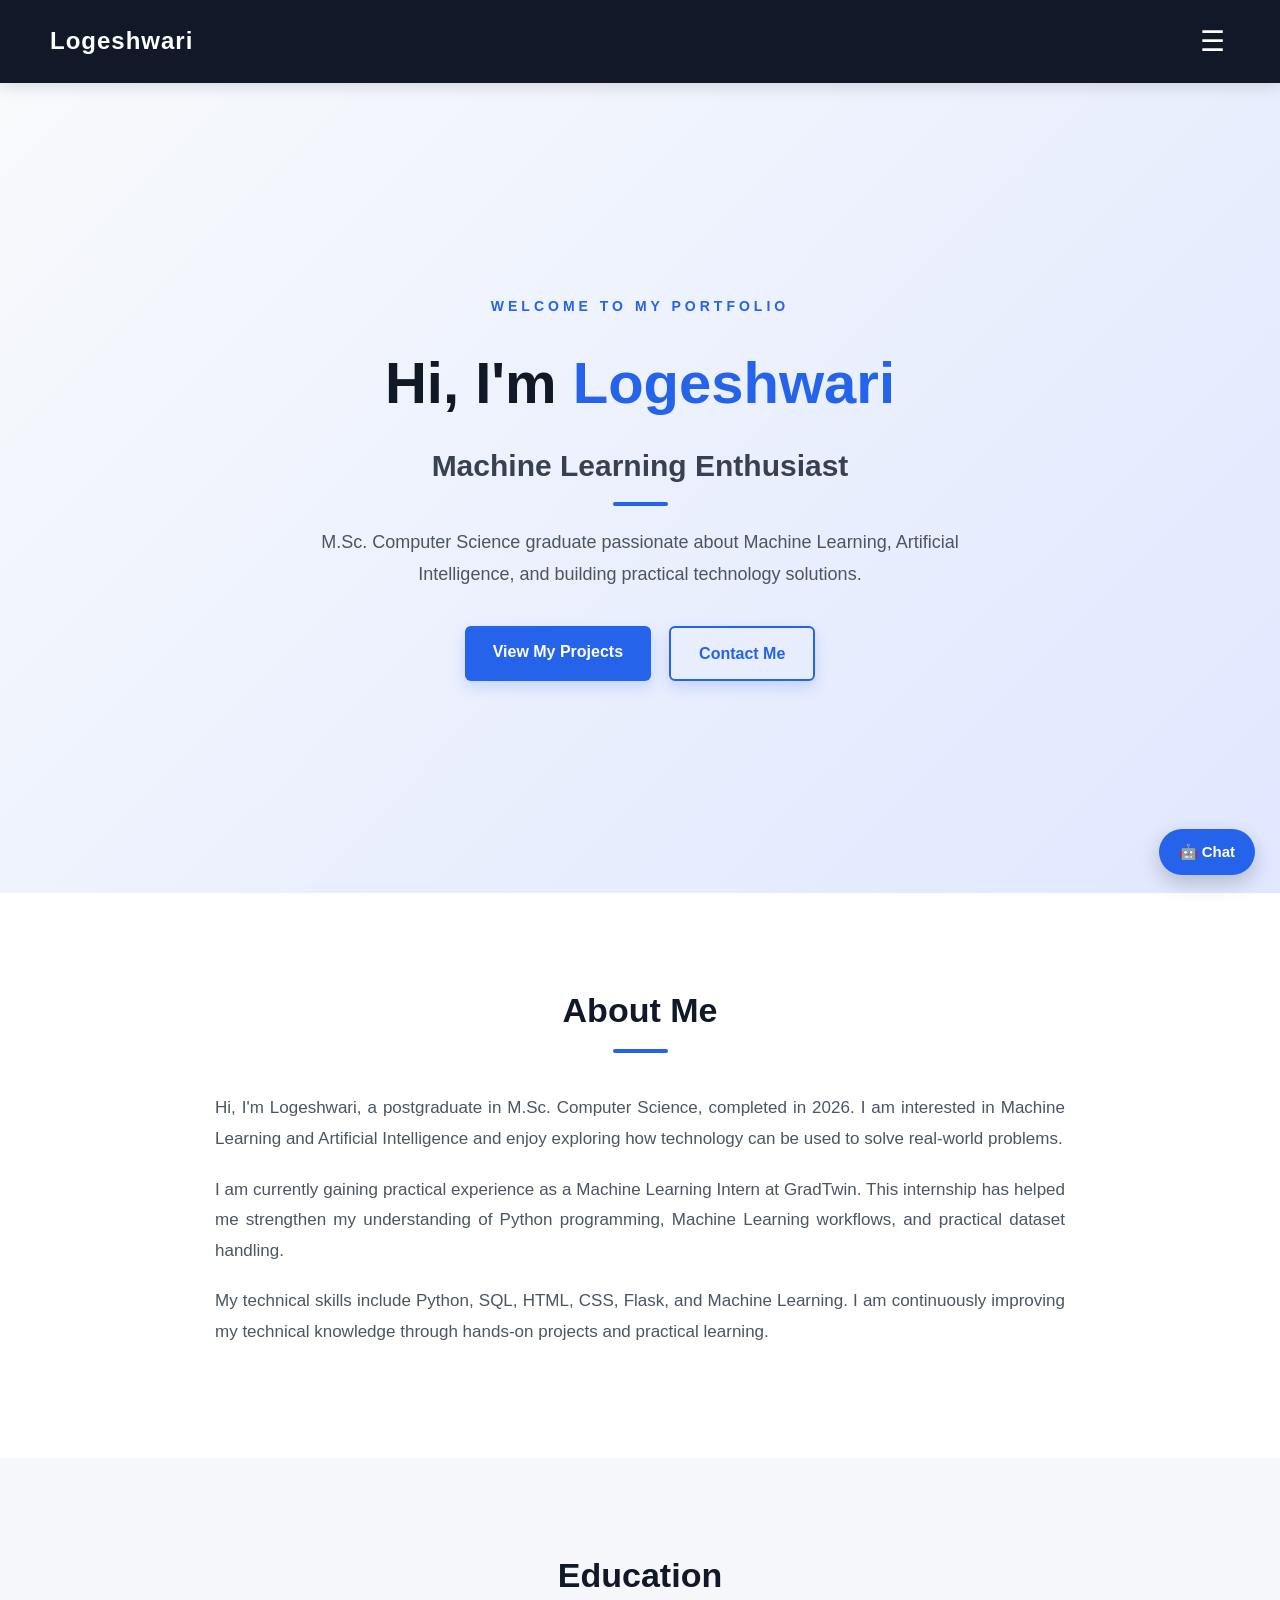
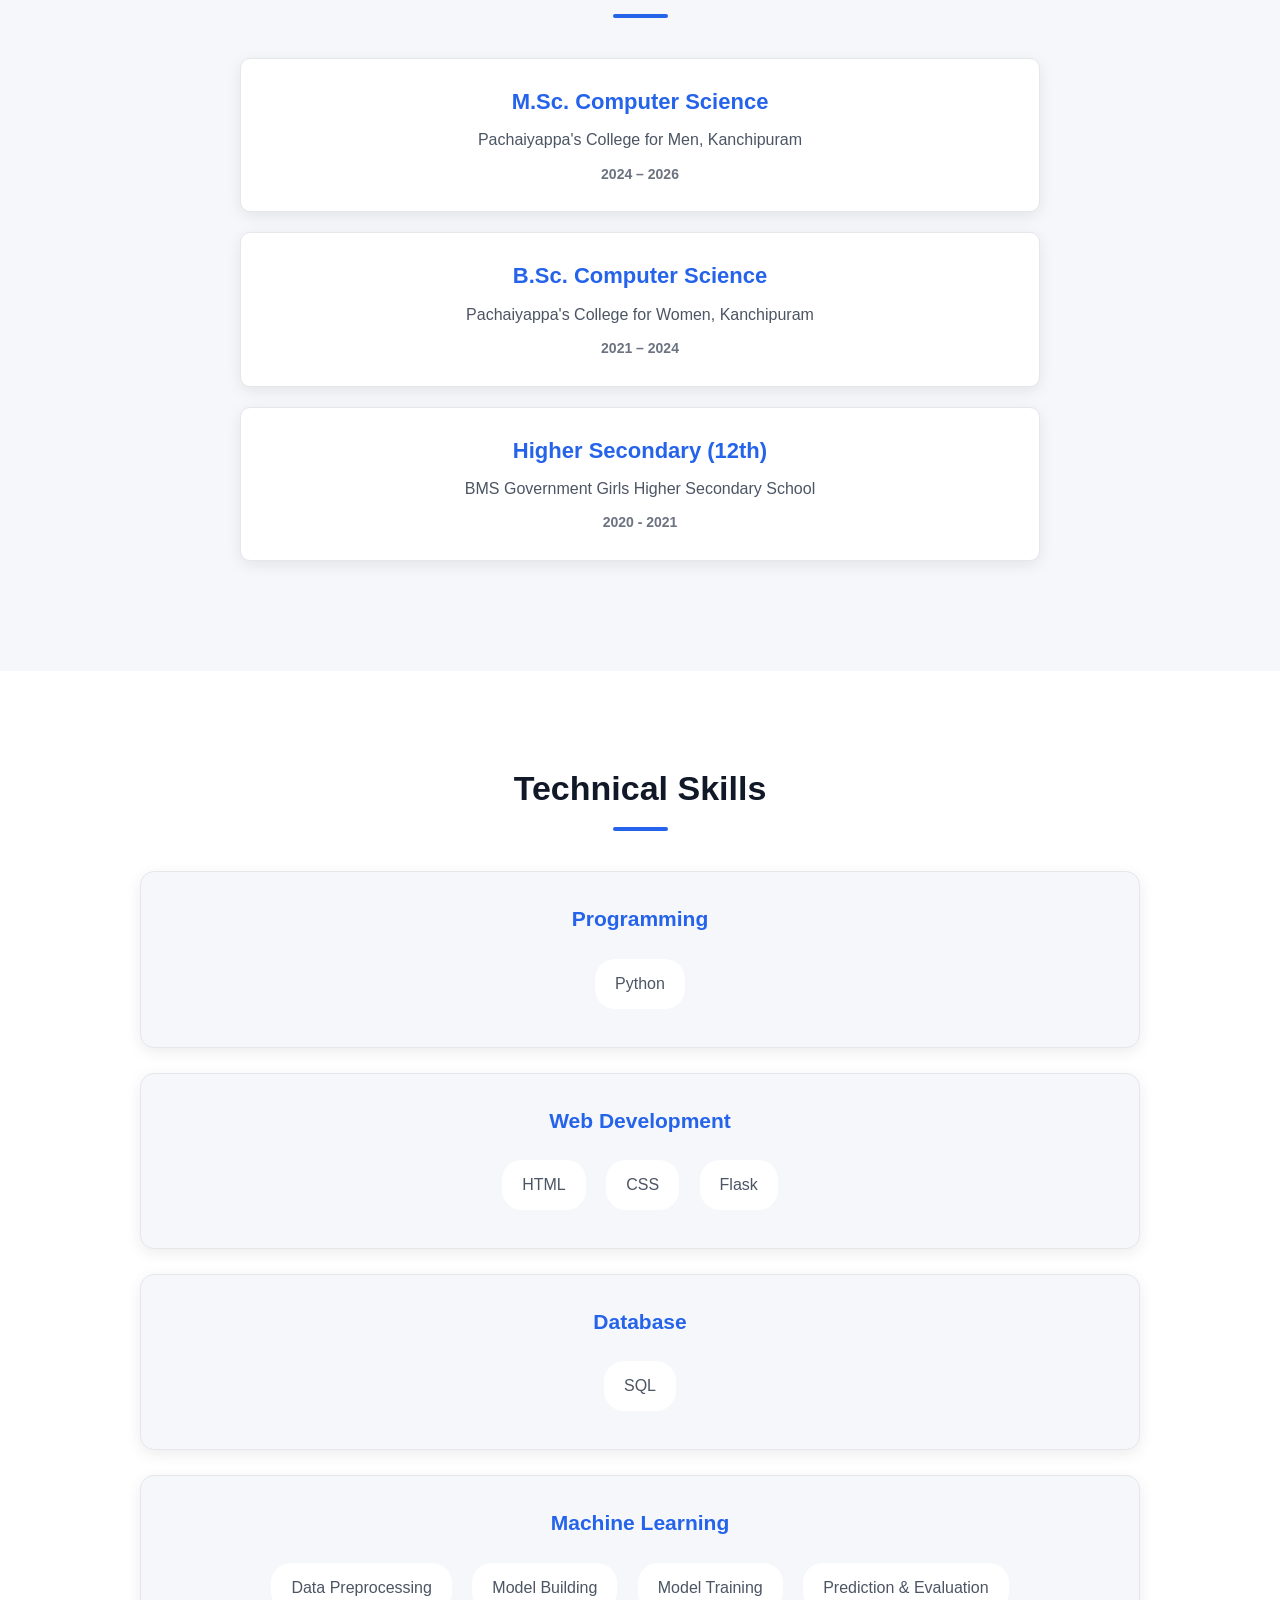
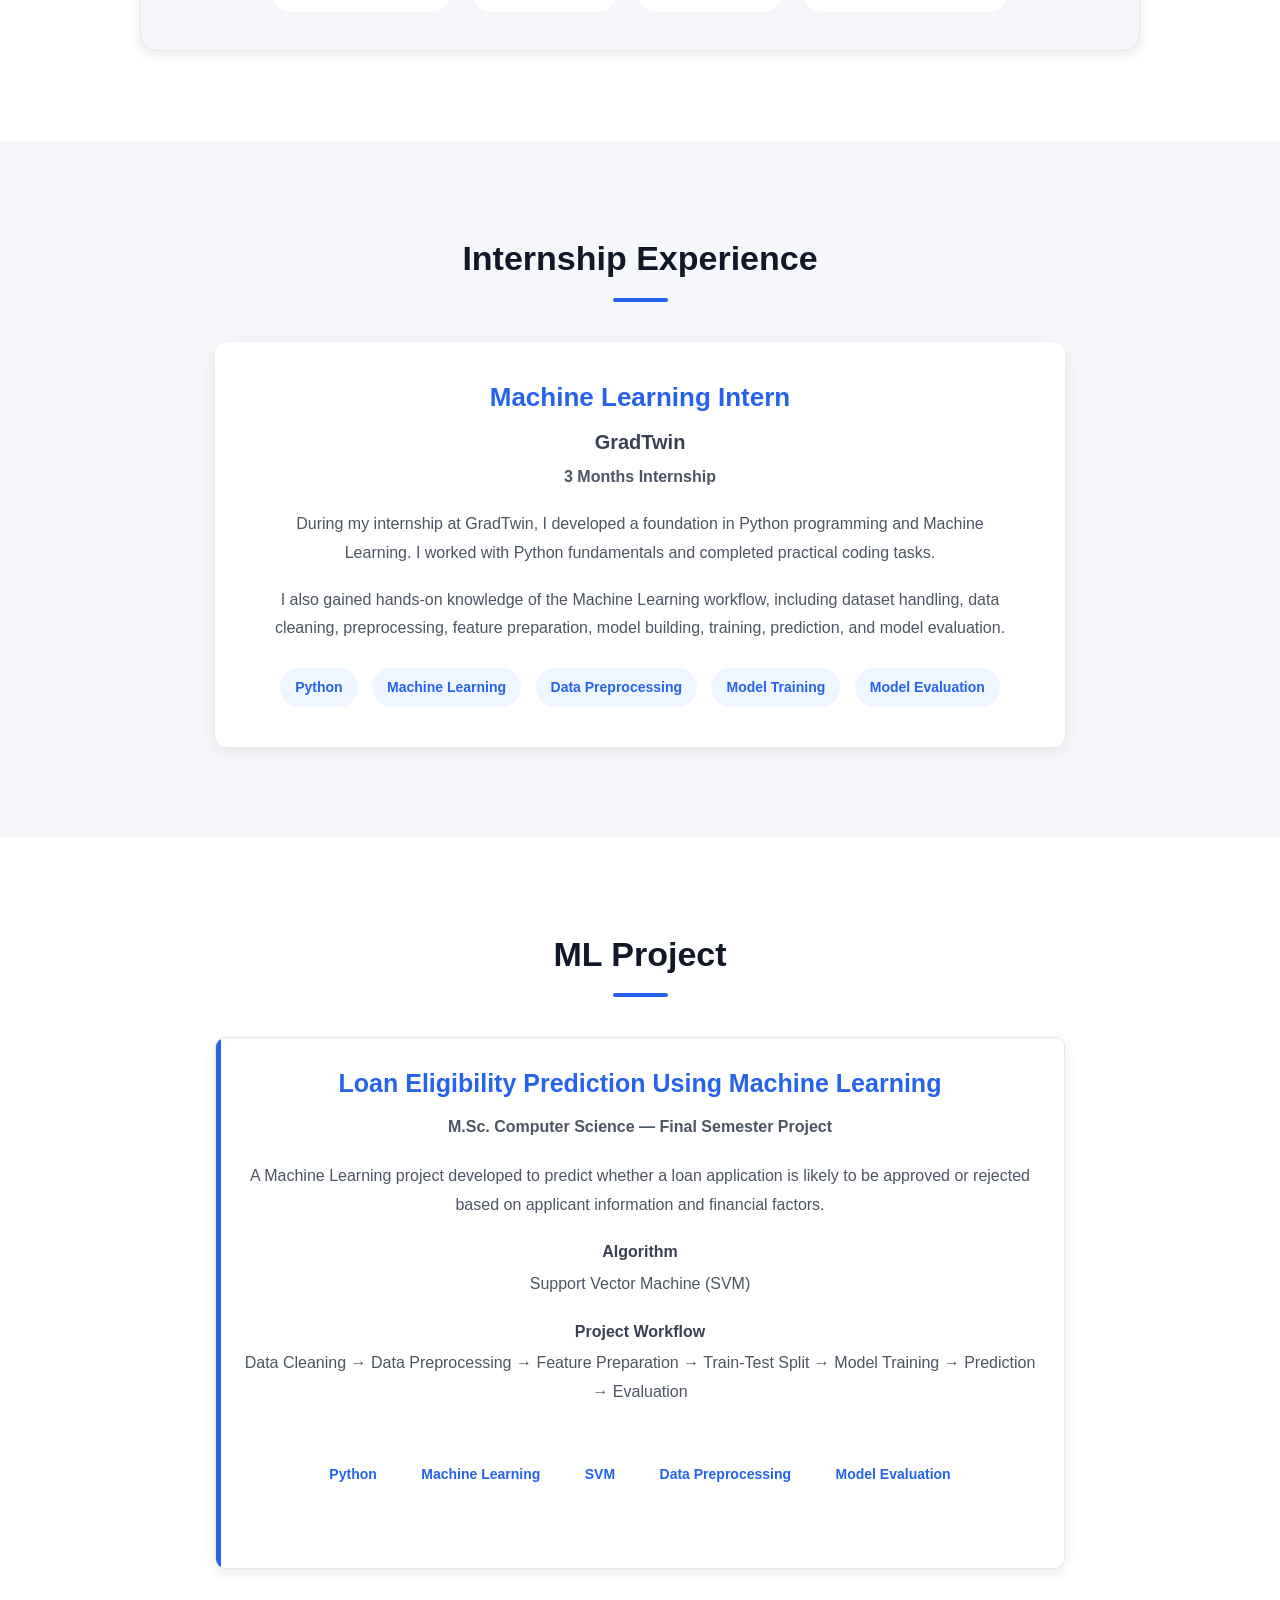
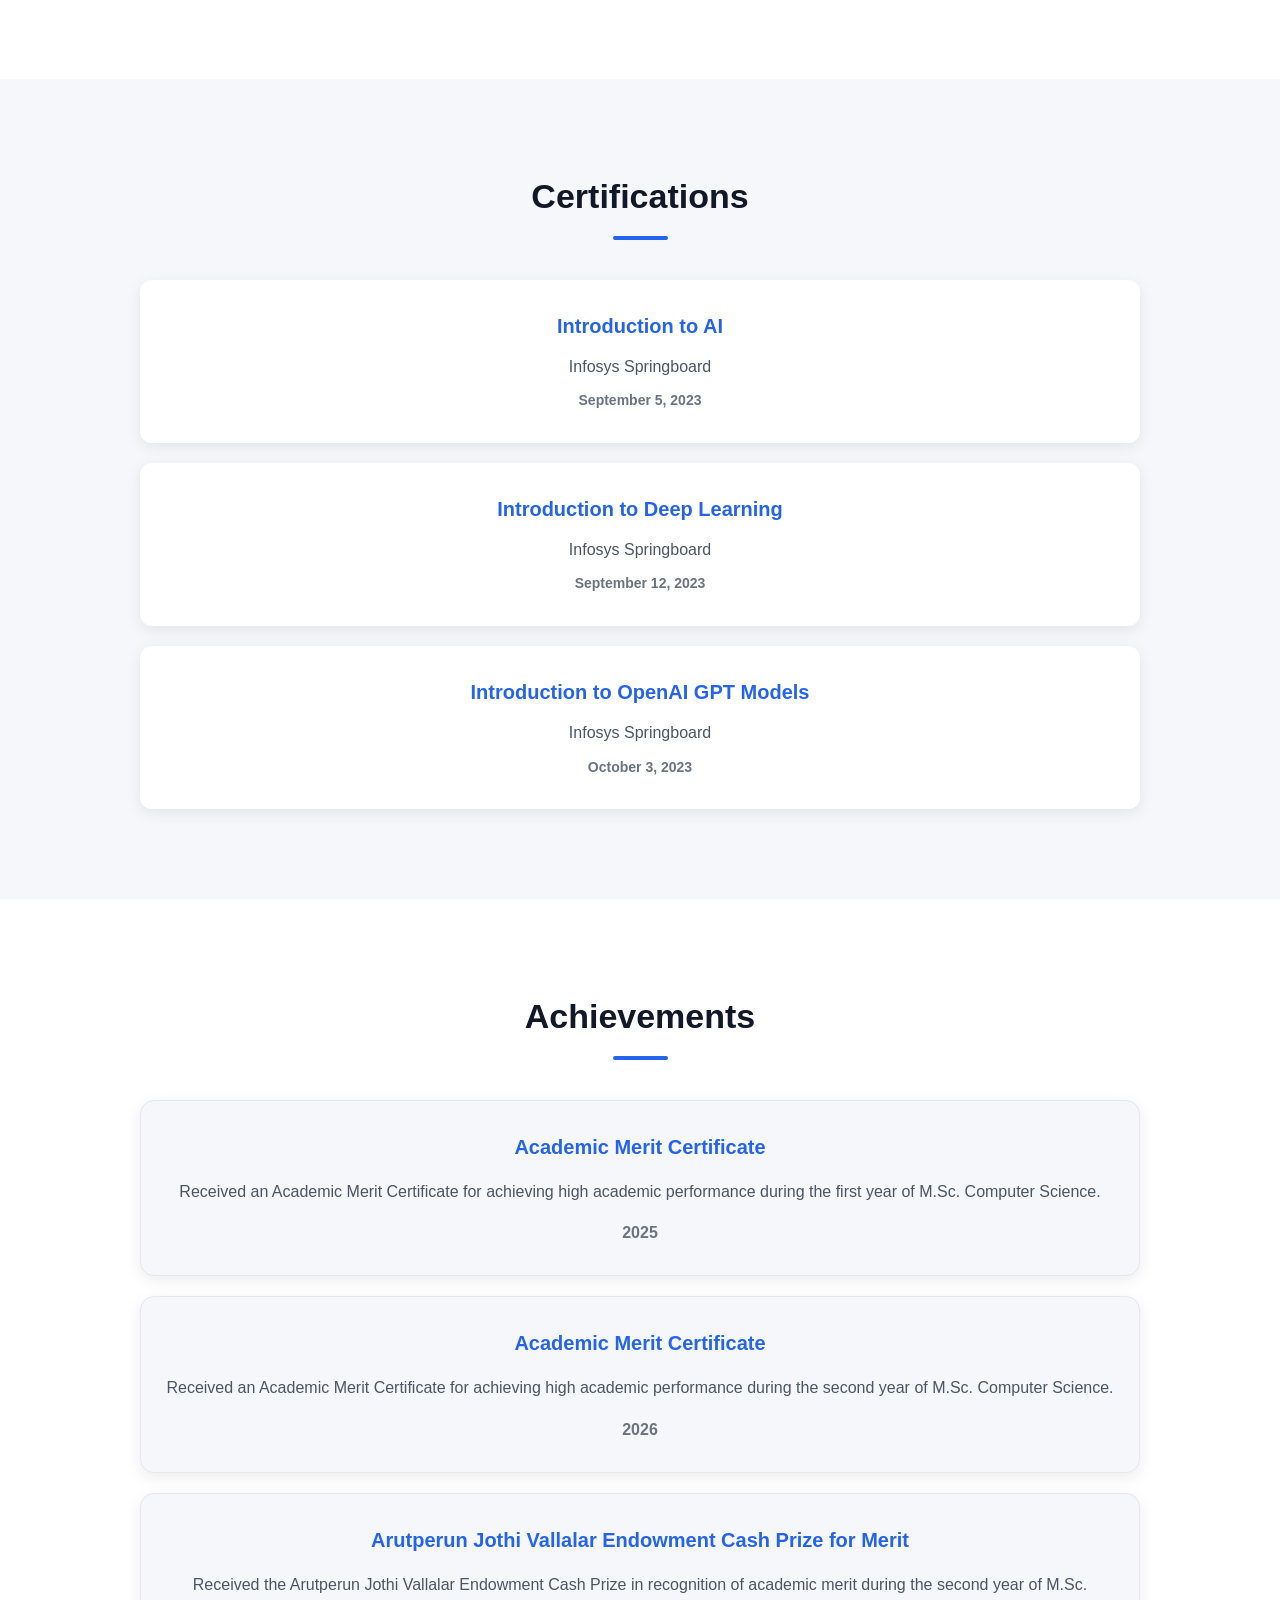
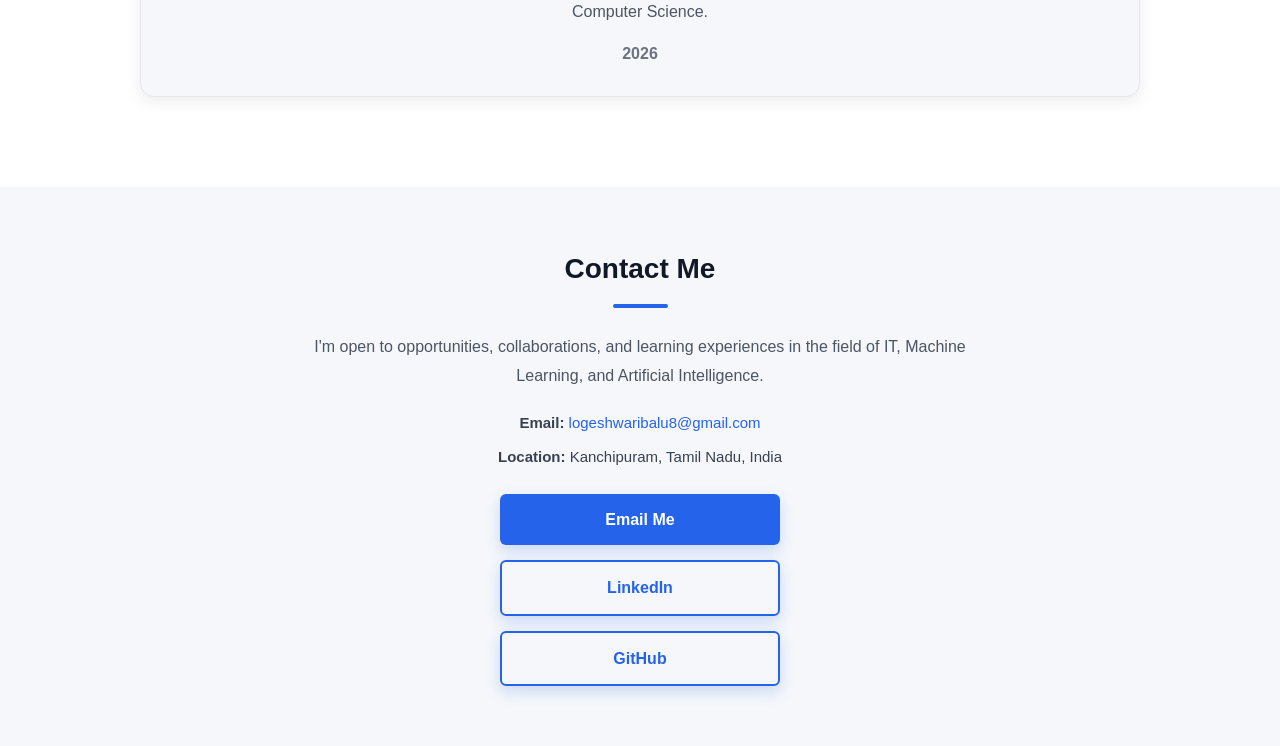
<file: index.html>
<!DOCTYPE html>
<html lang="en">
<head>
    <meta charset="UTF-8">
    <meta name="viewport" content="width=device-width, initial-scale=1.0">

    <title>Logeshwari | Machine Learning Portfolio</title>

    <link rel="stylesheet" href="/css/style.css">
</head>

<body>

    <!-- Navigation Bar -->
    <nav>
    <h2>Logeshwari</h2>

    <button class="menu-toggle" onclick="toggleMenu()">
        ☰
    </button>

    <ul id="nav-menu">
        <li><a href="#home">Home</a></li>
        <li><a href="#about">About</a></li>
        <li><a href="#education">Education</a></li>
        <li><a href="#skills">Skills</a></li>
        <li><a href="#internship">Internship</a></li>
        <li><a href="#projects">Projects</a></li>
        <li><a href="#certifications">Certifications</a></li>
        <li><a href="#achievements">Achievements</a></li>
        <li><a href="#contact">Contact</a></li>
    </ul>
</nav>


    
        <!-- Home Section -->
<section id="home">

    <div class="home-content">

        <p class="welcome">WELCOME TO MY PORTFOLIO</p>

        <h1>Hi, I'm <span>Logeshwari</span></h1>

        <h2>Machine Learning Enthusiast</h2>

        <p>
            M.Sc. Computer Science graduate passionate about
            Machine Learning, Artificial Intelligence, and
            building practical technology solutions.
        </p>

        <div class="home-buttons">
            <a href="#projects" class="btn">View My Projects</a>
            <a href="#contact" class="btn secondary">Contact Me</a>
        </div>

    </div>

</section>


    <!-- About Section -->
    <section id="about">
        <h2>About Me</h2>

        

    <p>
        Hi, I'm Logeshwari, a postgraduate in M.Sc. Computer Science,
        completed in 2026. I am interested in Machine Learning and
        Artificial Intelligence and enjoy exploring how technology can
        be used to solve real-world problems.
    </p>

    <p>
        I am currently gaining practical experience as a Machine Learning
        Intern at GradTwin. This internship has helped me strengthen my
        understanding of Python programming, Machine Learning workflows,
        and practical dataset handling.
    </p>

    <p>
        My technical skills include Python, SQL, HTML, CSS, Flask, and
        Machine Learning. I am continuously improving my technical
        knowledge through hands-on projects and practical learning.
    </p>
</section>
    


    <!-- Education Section -->
    <section id="education">
    <h2>Education</h2>

    <div class="education-card">
        <h3>M.Sc. Computer Science</h3>
        <p>Pachaiyappa's College for Men, Kanchipuram</p>
        <span>2024 – 2026</span>
    </div>

    <div class="education-card">
        <h3>B.Sc. Computer Science</h3>
        <p>Pachaiyappa's College for Women, Kanchipuram</p>
        <span>2021 – 2024</span>
    </div>

    <div class="education-card">
        <h3>Higher Secondary (12th)</h3>
        <p>BMS Government Girls Higher Secondary School</p>
        <span>2020 - 2021</span>
    </div>
</section>


    <!-- Skills Section -->
    <section id="skills">
    <h2>Technical Skills</h2>

    <div class="skills-container">

        <div class="skill-card">
            <h3>Programming</h3>
            <p>Python</p>
        </div>

        <div class="skill-card">
            <h3>Web Development</h3>
            <p>HTML</p>
            <p>CSS</p>
            <p>Flask</p>
        </div>

        <div class="skill-card">
            <h3>Database</h3>
            <p>SQL</p>
        </div>

        <div class="skill-card">
            <h3>Machine Learning</h3>
            <p>Data Preprocessing</p>
            <p>Model Building</p>
            <p>Model Training</p>
            <p>Prediction & Evaluation</p>
        </div>

    </div>
</section>


    <!-- Internship Section -->
    <section id="internship">
    <h2>Internship Experience</h2>

    <div class="internship-card">
        <h3>Machine Learning Intern</h3>

        <h4>GradTwin</h4>

        <p class="duration">3 Months Internship</p>

        <p>
            During my internship at GradTwin, I developed a foundation
            in Python programming and Machine Learning. I worked with
            Python fundamentals and completed practical coding tasks.
        </p>

        <p>
            I also gained hands-on knowledge of the Machine Learning
            workflow, including dataset handling, data cleaning,
            preprocessing, feature preparation, model building,
            training, prediction, and model evaluation.
        </p>

        <div class="internship-skills">
            <span>Python</span>
            <span>Machine Learning</span>
            <span>Data Preprocessing</span>
            <span>Model Training</span>
            <span>Model Evaluation</span>
        </div>
    </div>
</section>


    <!-- Projects Section -->
    <section id="projects">
    <h2>ML Project</h2>

    <div class="project-card">
        <h3>Loan Eligibility Prediction Using Machine Learning</h3>

        <p class="project-type">
            M.Sc. Computer Science — Final Semester Project
        </p>

        <p>
            A Machine Learning project developed to predict whether a
            loan application is likely to be approved or rejected based
            on applicant information and financial factors.
        </p>

        <h4>Algorithm</h4>
        <p>Support Vector Machine (SVM)</p>

        <h4>Project Workflow</h4>
        <p>
            Data Cleaning → Data Preprocessing → Feature Preparation →
            Train-Test Split → Model Training → Prediction → Evaluation
        </p>

        <div class="project-skills">
            <span>Python</span>
            <span>Machine Learning</span>
            <span>SVM</span>
            <span>Data Preprocessing</span>
            <span>Model Evaluation</span>
        </div>
    </div>
</section>


    <!-- Certifications Section -->
    <section id="certifications">
    <h2>Certifications</h2>

    <div class="certifications-container">

        <div class="certificate-card">
            <h3>Introduction to AI</h3>
            <p>Infosys Springboard</p>
            <span>September 5, 2023</span>
        </div>

        <div class="certificate-card">
            <h3>Introduction to Deep Learning</h3>
            <p>Infosys Springboard</p>
            <span>September 12, 2023</span>
        </div>

        <div class="certificate-card">
            <h3>Introduction to OpenAI GPT Models</h3>
            <p>Infosys Springboard</p>
            <span>October 3, 2023</span>
        </div>

    </div>
</section>


    <!-- Achievements Section -->
    <section id="achievements">
    <h2>Achievements</h2>

    <div class="achievements-container">

        <div class="achievement-card">
            <h3>Academic Merit Certificate</h3>
            <p>
                Received an Academic Merit Certificate for achieving
                high academic performance during the first year of
                M.Sc. Computer Science.
            </p>
            <span>2025</span>
        </div>

        <div class="achievement-card">
            <h3>Academic Merit Certificate</h3>
            <p>
                Received an Academic Merit Certificate for achieving
                high academic performance during the second year of
                M.Sc. Computer Science.
            </p>
            <span>2026</span>
        </div>

        <div class="achievement-card">
            <h3>Arutperun Jothi Vallalar Endowment Cash Prize for Merit</h3>
            <p>
                Received the Arutperun Jothi Vallalar Endowment Cash
                Prize in recognition of academic merit during the
                second year of M.Sc. Computer Science.
            </p>
            <span>2026</span>
        </div>

    </div>
</section>


    <!-- Contact Section -->
    <section id="contact">
        <h2>Contact Me</h2>
        <p>
        I'm open to opportunities, collaborations, and learning
        experiences in the field of IT, Machine Learning, and
        Artificial Intelligence.
    </p>
    <div class="contact-info">
        <p><strong>Email:</strong> 
            <a href="mailto:logeshwaribalu8@gmail.com">
                logeshwaribalu8@gmail.com
            </a>
        </p>

        <p><strong>Location:</strong> Kanchipuram, Tamil Nadu, India</p>
    </div>

        <div class="contact-buttons">
    <a href="mailto:logeshwaribalu8@gmail.com" class="btn">
        Email Me
    </a>

    <a href="https://www.linkedin.com/in/logeshwari-b-159387374/" target="_blank" class="btn secondary">
        LinkedIn
    </a>

    <a href="https://github.com/Logeshwari-13" target="_blank" class="btn secondary">
        GitHub
    </a>
</div>
    </section>
    <!-- Chatbot Button -->
<button class="chatbot-button" onclick="openChatbot()">
    🤖 Chat
</button>

<!-- Chatbot Window -->
<div class="chatbot-window" id="chatbot-window">

    <div class="chatbot-header">
        <div>
            <h3>🤖 Logeshwari AI Assistant</h3>
            <p>Ask me about my portfolio</p>
        </div>

        <button onclick="closeChatbot()">✕</button>
    </div>

    <div class="chatbot-messages" id="chatbot-messages">
        <div class="bot-message">
            Hi! 👋 I'm Logeshwari's AI Assistant.
            <br><br>
            You can ask me about my skills, education,
            internship, projects, certifications, or experience.
        </div>
    </div>

    <div class="chatbot-input">
        <input
            type="text"
            id="chatbot-input"
            placeholder="Type your question..."
        >

        <button onclick="sendChatMessage()">Send</button>
    </div>

</div>


    <!-- JavaScript -->
    <script src="/js/script.js"></script>

</body>
</html>
</file>
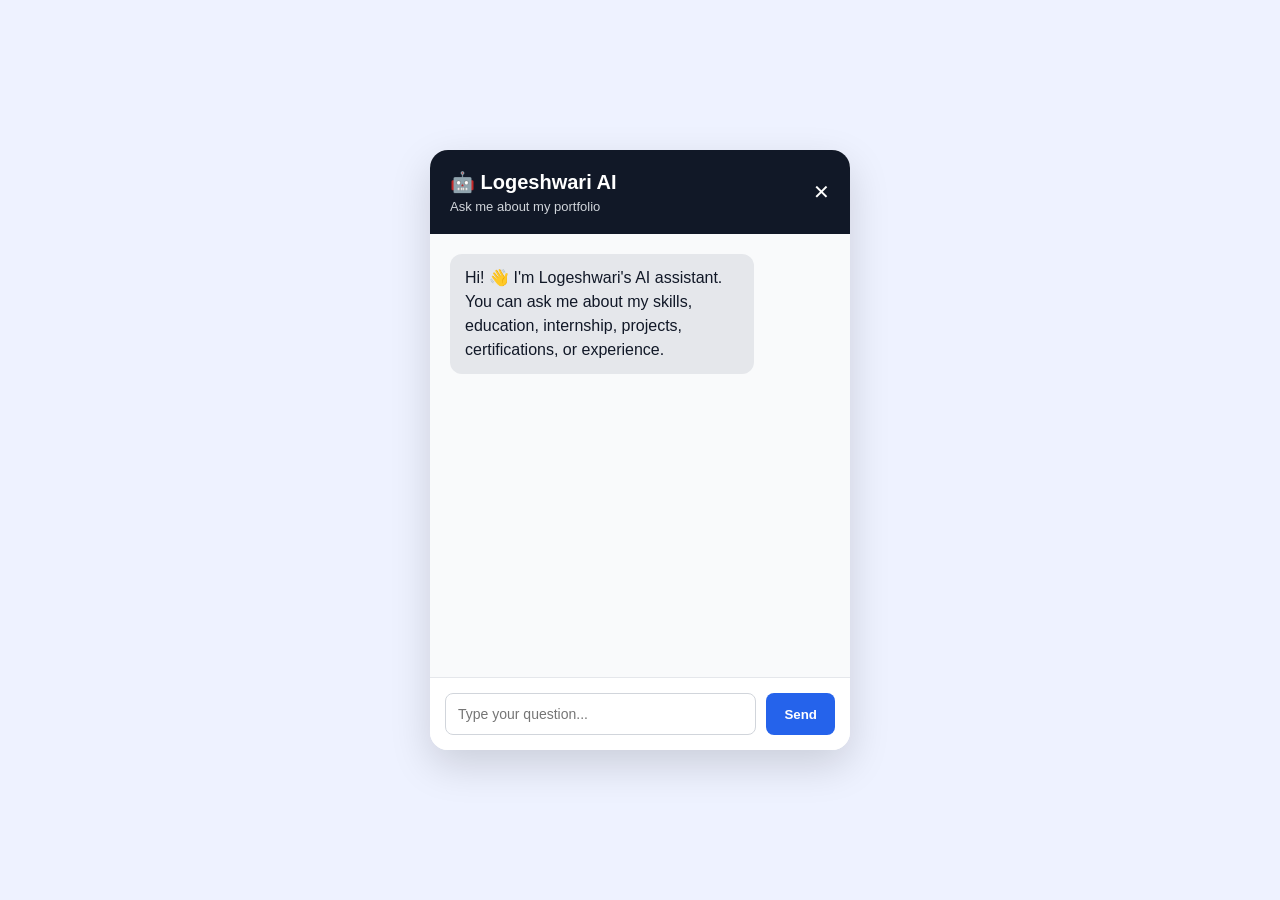
<file: chatbot/chatbot.html>
<!DOCTYPE html>
<html lang="en">
<head>
    <meta charset="UTF-8">
    <meta name="viewport" content="width=device-width, initial-scale=1.0">
    <title>Logeshwari AI Chatbot</title>

    <link rel="stylesheet" href="chatbot.css">
</head>

<body>

    <div class="chatbot">

        <div class="chat-header">
            <div>
                <h2>🤖 Logeshwari AI</h2>
                <p>Ask me about my portfolio</p>
            </div>

            <button onclick="window.close()">✕</button>
        </div>

        <div class="chat-messages" id="chat-messages">

            <div class="message bot">
                <p>
                    Hi! 👋 I'm Logeshwari's AI assistant.
                    You can ask me about my skills, education,
                    internship, projects, certifications, or experience.
                </p>
            </div>

        </div>

        <div class="chat-input">

            <input
                type="text"
                id="user-input"
                placeholder="Type your question..."
            >

            <button onclick="sendMessage()">Send</button>

        </div>

    </div>

    <script>
        function sendMessage() {

            const input = document.getElementById("user-input");
            const message = input.value.trim();

            if (message === "") {
                return;
            }

            const chatMessages =
                document.getElementById("chat-messages");

            // User message
            const userMessage = document.createElement("div");
            userMessage.className = "message user";

            userMessage.innerHTML = `<p>${message}</p>`;

            chatMessages.appendChild(userMessage);

            input.value = "";

            // Temporary bot response
            const botMessage = document.createElement("div");
            botMessage.className = "message bot";

            botMessage.innerHTML =
                "<p>Thanks for your question! 🤖 AI connection will be added next.</p>";

            chatMessages.appendChild(botMessage);

            chatMessages.scrollTop = chatMessages.scrollHeight;
        }
    </script>

</body>
</html>
</file>
<file: css/style.css>
* {
    margin: 0;
    padding: 0;
    box-sizing: border-box;
}

body {
    font-family: Arial, sans-serif;
    line-height: 1.6;
    background: #f5f7fa;
    color: #222;
}


/* Navigation */

nav {
    background: #111827;
    color: white;
    padding: 20px 50px;

    display: flex;
    justify-content: space-between;
    align-items: center;

    position: sticky;
    top: 0;
}

nav h2 {
    font-size: 24px;
}

nav ul {
    list-style: none;
    display: none;
    position: absolute;
    top: 100%;
    right: 7%;
    width: 220px;
    background: #111827;
    padding: 15px 0;
    box-shadow: 0 5px 15px rgba(0,0,0,0.2);
}
nav ul.active {
    display: block;
}

nav ul li {
    text-align: center;
}

nav ul li a {
    display: block;
    padding: 12px;
}

nav ul li a:hover {
    background: #1f2937;
    color: #60a5fa;
}

nav a {
    color: white;
    text-decoration: none;
}
/* Hamburger Button */
.menu-toggle {
    display: block;
    background: transparent;
    color: white;
    border: none;
    font-size: 28px;
    cursor: pointer;
    padding: 5px;
}


/* Sections */

section {
    padding: 80px 10%;
    min-height: 400px;
}

section h2 {
    margin-bottom: 25px;
    font-size: 32px;
}


/* Home */

/* Home Section */

/* Home */
#home {
    min-height: 90vh;
    display: flex;
    justify-content: center;
    align-items: center;
    text-align: center;
    padding: 80px 10%;
    background: linear-gradient(135deg, #f5f7fa, #e8eef7);
}

.home-content {
    max-width: 850px;
}

.welcome {
    font-size: 14px;
    letter-spacing: 4px;
    font-weight: bold;
    margin-bottom: 20px;
    color: #2563eb;
}

.home-content h1 {
    font-size: 58px;
    margin-bottom: 12px;
    color: #111827;
}

.home-content h1 span {
    color: #2563eb;
}

.home-content h2 {
    font-size: 30px;
    margin-bottom: 20px;
    color: #374151;
}

.home-content > p:not(.welcome) {
    font-size: 18px;
    line-height: 1.8;
    margin: 0 auto 35px;
    max-width: 700px;
    color: #4b5563;
}

.home-buttons {
    display: flex;
    justify-content: center;
    gap: 18px;
    flex-wrap: wrap;
}

.btn {
    display: inline-block;
    padding: 13px 28px;
    text-decoration: none;
    border-radius: 6px;
    font-weight: bold;
    transition: 0.3s;
    background: #2563eb;
    color: white;
}

.btn:hover {
    transform: translateY(-3px);
    background: #1d4ed8;
}

.btn.secondary {
    background: transparent;
    color: #2563eb;
    border: 2px solid #2563eb;
}

.btn.secondary:hover {
    background: #2563eb;
    color: white;
}

/* Button */

button {
    padding: 12px 25px;
    border: none;
    border-radius: 5px;
    cursor: pointer;
    font-size: 16px;
}
/* About */
#about {
    background: white;
}

#about h2 {
    text-align: center;
    color: #111827;
}

#about p {
    max-width: 850px;
    margin: 0 auto 20px;
    font-size: 17px;
    line-height: 1.8;
    color: #4b5563;
    text-align: justify;
}

/* Education / Projects */

#education div,
#projects div {
    background: white;
    padding: 25px;
    margin-bottom: 20px;
    border-radius: 10px;
}
/* Education */
#education {
    background: #f5f7fa;
    text-align: center;
}

#education h2 {
    color: #111827;
}

.education-card {
    max-width: 800px;
    margin: 0 auto 20px;
    padding: 25px;
    background: white;
    border-radius: 10px;
    box-shadow: 0 4px 15px rgba(0, 0, 0, 0.08);
    transition: 0.3s;
}

.education-card:hover {
    transform: translateY(-5px);
}

.education-card h3 {
    font-size: 22px;
    margin-bottom: 8px;
    color: #2563eb;
}

.education-card p {
    font-size: 16px;
    color: #4b5563;
    margin-bottom: 8px;
}

.education-card span {
    font-size: 14px;
    font-weight: bold;
    color: #6b7280;
}
/* Projects */
#projects {
    background: white;
    text-align: center;
}

#projects h2 {
    color: #111827;
}

.project-card {
    max-width: 850px;
    margin: 0 auto;
    padding: 35px;
    background: #f5f7fa;
    border-radius: 12px;
    box-shadow: 0 4px 15px rgba(0, 0, 0, 0.08);
    transition: 0.3s;
}

.project-card:hover {
    transform: translateY(-5px);
}

.project-card h3 {
    font-size: 25px;
    color: #2563eb;
    margin-bottom: 10px;
}

.project-type {
    font-weight: bold;
    color: #6b7280;
    margin-bottom: 20px !important;
}

.project-card p {
    color: #4b5563;
    line-height: 1.8;
    margin-bottom: 18px;
}

.project-card h4 {
    color: #374151;
    margin-top: 20px;
    margin-bottom: 5px;
}

.project-skills span {
    display: inline-block;
    padding: 8px 15px;
    margin: 5px;
    background: white;
    color: #2563eb;
    border-radius: 20px;
    font-size: 14px;
    font-weight: bold;
}


/* Skills */

#skills p {
    display: inline-block;
    background: white;
    padding: 12px 20px;
    margin: 8px;
    border-radius: 20px;
}
/* Technical Skills */
#skills {
    background: white;
    text-align: center;
}

#skills h2 {
    color: #111827;
}

.skills-container {
    max-width: 1000px;
    margin: 0 auto;
    display: grid;
    grid-template-columns: repeat(2, 1fr);
    gap: 25px;
}

.skill-card {
    background: #f5f7fa;
    padding: 30px;
    border-radius: 12px;
    box-shadow: 0 4px 15px rgba(0, 0, 0, 0.08);
    transition: 0.3s;
}

.skill-card:hover {
    transform: translateY(-5px);
}

.skill-card h3 {
    color: #2563eb;
    margin-bottom: 15px;
    font-size: 21px;
}

.skill-card p {
    display: inline-block;
    margin: 5px;
    padding: 8px 15px;
    background: white;
    border-radius: 20px;
    color: #4b5563;
}
/* Internship */
#internship {
    background: #f5f7fa;
    text-align: center;
}

#internship h2 {
    color: #111827;
}

.internship-card {
    max-width: 850px;
    margin: 0 auto;
    padding: 35px;
    background: white;
    border-radius: 12px;
    box-shadow: 0 4px 15px rgba(0, 0, 0, 0.08);
}

.internship-card h3 {
    font-size: 26px;
    color: #2563eb;
    margin-bottom: 8px;
}

.internship-card h4 {
    font-size: 20px;
    color: #374151;
    margin-bottom: 5px;
}

.duration {
    font-weight: bold;
    color: #6b7280;
    margin-bottom: 20px;
}

.internship-card p {
    max-width: 750px;
    margin: 0 auto 18px;
    line-height: 1.8;
    color: #4b5563;
}

.internship-skills {
    margin-top: 20px;
}

.internship-skills span {
    display: inline-block;
    padding: 8px 15px;
    margin: 5px;
    background: #eff6ff;
    color: #2563eb;
    border-radius: 20px;
    font-size: 14px;
    font-weight: bold;
}
/* Certifications */
#certifications {
    background: #f5f7fa;
    text-align: center;
}

#certifications h2 {
    color: #111827;
}

.certifications-container {
    max-width: 1000px;
    margin: 0 auto;
    display: grid;
    grid-template-columns: repeat(3, 1fr);
    gap: 20px;
}

.certificate-card {
    background: white;
    padding: 30px 20px;
    border-radius: 12px;
    box-shadow: 0 4px 15px rgba(0, 0, 0, 0.08);
    transition: 0.3s;
}

.certificate-card:hover {
    transform: translateY(-5px);
}

.certificate-card h3 {
    color: #2563eb;
    font-size: 20px;
    margin-bottom: 12px;
}

.certificate-card p {
    color: #4b5563;
    margin-bottom: 8px;
}

.certificate-card span {
    font-size: 14px;
    color: #6b7280;
    font-weight: bold;
}
/* Achievements */
#achievements {
    background: white;
    text-align: center;
}

#achievements h2 {
    color: #111827;
}

.achievements-container {
    max-width: 1000px;
    margin: 0 auto;
    display: grid;
    grid-template-columns: repeat(3, 1fr);
    gap: 20px;
}

.achievement-card {
    background: #f5f7fa;
    padding: 30px 20px;
    border-radius: 12px;
    box-shadow: 0 4px 15px rgba(0, 0, 0, 0.08);
    transition: 0.3s;
}

.achievement-card:hover {
    transform: translateY(-5px);
}

.achievement-card h3 {
    color: #2563eb;
    font-size: 20px;
    margin-bottom: 15px;
}

.achievement-card p {
    color: #4b5563;
    line-height: 1.7;
    margin-bottom: 15px;
}

.achievement-card span {
    font-weight: bold;
    color: #6b7280;
}


/* Contact */

#contact a {
    text-decoration: none;
}
/* Contact */
#contact {
    background: #f5f7fa;
    text-align: center;
}

#contact h2 {
    color: #111827;
    margin-bottom: 25px;
}

#contact > p {
    max-width: 700px;
    margin: 0 auto 20px;
    font-size: 17px;
    line-height: 1.8;
    color: #4b5563;
}

.contact-info {
    margin-bottom: 25px;
}

.contact-info p {
    margin: 10px 0;
    color: #374151;
}

.contact-info a {
    color: #2563eb;
    text-decoration: none;
}

.contact-info a:hover {
    text-decoration: underline;
}

.contact-buttons {
    width: 100%;
    margin: 25px auto 0;
    display: flex;
    justify-content: center;
    align-items: center;
    gap: 15px;
    flex-wrap: wrap;
}

.contact-buttons .btn {
    display: inline-block;
    min-width: 110px;
    text-align: center;
}


/* Mobile */

@media (max-width: 768px) {

 #home h1 {
    font-size: 38px;
}

#home h2 {
    font-size: 24px;
}

.home-content > p:not(.welcome) {
    font-size: 16px;
}

    section {
        padding: 60px 5%;
    }
}
.skills-container {
    grid-template-columns: 1fr;
}
.certifications-container {
    grid-template-columns: 1fr;
}
.achievements-container {
    grid-template-columns: 1fr;
}
#contact {
        padding: 60px 5%;
    }

    #contact h2 {
        font-size: 28px;
    }

    #contact > p {
        font-size: 16px;
    }

    .contact-info p {
        font-size: 15px;
    }

    .contact-buttons {
        flex-direction: column;
        justify-content: center;
        align-items: center;
    }

    .contact-buttons .btn {
        width: 100%;
        max-width: 280px;
    }
    /* =========================
   BEAUTIFUL UI ENHANCEMENTS
   ========================= */

/* Smooth scrolling */
html {
    scroll-behavior: smooth;
}

/* Navigation */
nav {
    box-shadow: 0 4px 15px rgba(0, 0, 0, 0.12);
    z-index: 1000;
}

nav h2 {
    letter-spacing: 1px;
}

/* Hamburger button */
.menu-toggle {
    transition: 0.3s;
}

.menu-toggle:hover {
    transform: scale(1.1);
}

/* Navigation menu */
nav ul {
    border-radius: 10px;
    overflow: hidden;
}

nav ul.active {
    animation: menuOpen 0.25s ease;
}

@keyframes menuOpen {
    from {
        opacity: 0;
        transform: translateY(-10px);
    }

    to {
        opacity: 1;
        transform: translateY(0);
    }
}

/* Sections */
section {
    padding: 90px 10%;
}

/* Section headings */
section h2 {
    font-size: 34px;
    margin-bottom: 40px;
    position: relative;
}

section h2::after {
    content: "";
    display: block;
    width: 55px;
    height: 4px;
    margin: 12px auto 0;
    border-radius: 5px;
    background: #2563eb;
}

/* Home */
#home {
    background: linear-gradient(135deg, #f8fafc, #e0e7ff);
}

.home-content {
    animation: fadeUp 0.8s ease;
}

@keyframes fadeUp {
    from {
        opacity: 0;
        transform: translateY(25px);
    }

    to {
        opacity: 1;
        transform: translateY(0);
    }
}

/* Buttons */
.btn {
    box-shadow: 0 6px 15px rgba(37, 99, 235, 0.2);
}

.btn:hover {
    transform: translateY(-3px);
    box-shadow: 0 10px 22px rgba(37, 99, 235, 0.3);
}

/* Cards */
.education-card,
.skill-card,
.project-card,
.cert-card,
.achievement-card {
    border-radius: 14px;
    border: 1px solid #e5e7eb;
    transition: 0.3s ease;
}

.education-card:hover,
.skill-card:hover,
.project-card:hover,
.cert-card:hover,
.achievement-card:hover {
    transform: translateY(-6px);
    box-shadow: 0 12px 30px rgba(0, 0, 0, 0.10);
}

/* Skills */
.skill-card {
    cursor: default;
}

/* Project card */
.project-card {
    position: relative;
    overflow: hidden;
}

.project-card::before {
    content: "";
    position: absolute;
    left: 0;
    top: 0;
    width: 5px;
    height: 100%;
    background: #2563eb;
}

/* Contact buttons */
.contact-buttons a {
    transition: 0.3s ease;
}

.contact-buttons a:hover {
    transform: translateY(-3px);
}

/* Footer */
footer {
    background: #111827;
    color: white;
    text-align: center;
    padding: 25px;
}

/* Mobile */
@media (max-width: 768px) {

    section {
        padding: 70px 6%;
    }

    section h2 {
        font-size: 28px;
    }

    .home-content h1 {
        font-size: 42px;
    }

    .home-content h2 {
        font-size: 23px;
    }

    .home-content > p:not(.welcome) {
        font-size: 16px;
    }

    nav {
        padding: 16px 25px;
    }
}
/* Chatbot Floating Button */

.chatbot-button {
    position: fixed;
    right: 25px;
    bottom: 25px;

    background: #2563eb;
    color: white;

    padding: 14px 20px;

    border-radius: 30px;

    text-decoration: none;
    font-weight: bold;

    box-shadow: 0 8px 20px rgba(0, 0, 0, 0.2);

    z-index: 999;

    transition: 0.3s;
}

.chatbot-button:hover {
    transform: translateY(-4px);
    background: #1d4ed8;
}
/* =========================
   CHATBOT WINDOW
   ========================= */

.chatbot-button {
    border: none;
    font-size: 15px;
    cursor: pointer;
}

.chatbot-window {
    position: fixed;
    right: 25px;
    bottom: 85px;
    width: 380px;
    height: 520px;
    background: white;
    border-radius: 18px;
    box-shadow: 0 15px 40px rgba(0, 0, 0, 0.25);
    overflow: hidden;
    display: none;
    flex-direction: column;
    z-index: 2000;
}

/* Header */

.chatbot-header {
    background: #111827;
    color: white;
    padding: 18px;
    display: flex;
    justify-content: space-between;
    align-items: center;
}

.chatbot-header h3 {
    font-size: 17px;
    margin-bottom: 4px;
}

.chatbot-header p {
    font-size: 12px;
    color: #d1d5db;
}

.chatbot-header button {
    background: transparent;
    border: none;
    color: white;
    font-size: 20px;
    cursor: pointer;
}

/* Messages */

.chatbot-messages {
    flex: 1;
    padding: 18px;
    overflow-y: auto;
    background: #f9fafb;
}

.bot-message {
    background: #e5e7eb;
    color: #111827;
    padding: 12px 15px;
    border-radius: 12px;
    max-width: 85%;
    line-height: 1.5;
    font-size: 14px;
}

/* Input */

.chatbot-input {
    display: flex;
    padding: 12px;
    border-top: 1px solid #e5e7eb;
    background: white;
}

.chatbot-input input {
    flex: 1;
    padding: 11px;
    border: 1px solid #d1d5db;
    border-radius: 8px;
    outline: none;
}

.chatbot-input input:focus {
    border-color: #2563eb;
}

.chatbot-input button {
    margin-left: 8px;
    padding: 11px 15px;
    border: none;
    border-radius: 8px;
    background: #2563eb;
    color: white;
    cursor: pointer;
    font-weight: bold;
}

.chatbot-input button:hover {
    background: #1d4ed8;
}

/* Mobile */

@media (max-width: 500px) {

    .chatbot-window {
        right: 10px;
        bottom: 80px;
        width: calc(100% - 20px);
        height: 70vh;
    }

}
.user-message {
    background: #eb25ca;
    color: white;
    padding: 12px 15px;
    border-radius: 12px;
    max-width: 85%;
    margin-left: auto;
    margin-bottom: 12px;
    line-height: 1.5;
    font-size: 14px;
}
</file>
<file: chatbot/chatbot.css>
* {
    margin: 0;
    padding: 0;
    box-sizing: border-box;
}

body {
    font-family: Arial, sans-serif;
    background: #eef2ff;

    display: flex;
    justify-content: center;
    align-items: center;

    min-height: 100vh;
}

/* Chatbot box */

.chatbot {
    width: 420px;
    max-width: 95%;
    height: 600px;

    background: white;
    border-radius: 18px;

    overflow: hidden;

    box-shadow: 0 15px 40px rgba(0, 0, 0, 0.15);

    display: flex;
    flex-direction: column;
}

/* Header */

.chat-header {
    background: #111827;
    color: white;

    padding: 20px;

    display: flex;
    justify-content: space-between;
    align-items: center;
}

.chat-header h2 {
    font-size: 20px;
    margin-bottom: 5px;
}

.chat-header p {
    font-size: 13px;
    color: #d1d5db;
}

.chat-header button {
    background: transparent;
    border: none;
    color: white;

    font-size: 20px;
    cursor: pointer;
}

/* Messages */

.chat-messages {
    flex: 1;

    padding: 20px;

    overflow-y: auto;

    background: #f9fafb;
}

.message {
    display: flex;
    margin-bottom: 15px;
}

.message p {
    padding: 12px 15px;

    border-radius: 12px;

    max-width: 80%;

    line-height: 1.5;
}

/* Bot */

.message.bot {
    justify-content: flex-start;
}

.message.bot p {
    background: #e5e7eb;
    color: #111827;
}

/* User */

.message.user {
    justify-content: flex-end;
}

.message.user p {
    background: #2563eb;
    color: white;
}

/* Input */

.chat-input {
    display: flex;

    padding: 15px;

    border-top: 1px solid #e5e7eb;

    background: white;
}

.chat-input input {
    flex: 1;

    padding: 12px;

    border: 1px solid #d1d5db;

    border-radius: 8px;

    outline: none;

    font-size: 14px;
}

.chat-input input:focus {
    border-color: #2563eb;
}

.chat-input button {
    margin-left: 10px;

    padding: 12px 18px;

    border: none;

    border-radius: 8px;

    background: #2563eb;

    color: white;

    cursor: pointer;

    font-weight: bold;
}

.chat-input button:hover {
    background: #1d4ed8;
}

/* Mobile */

@media (max-width: 500px) {

    .chatbot {
        height: 100vh;
        max-width: 100%;
        border-radius: 0;
    }
}
</file>
